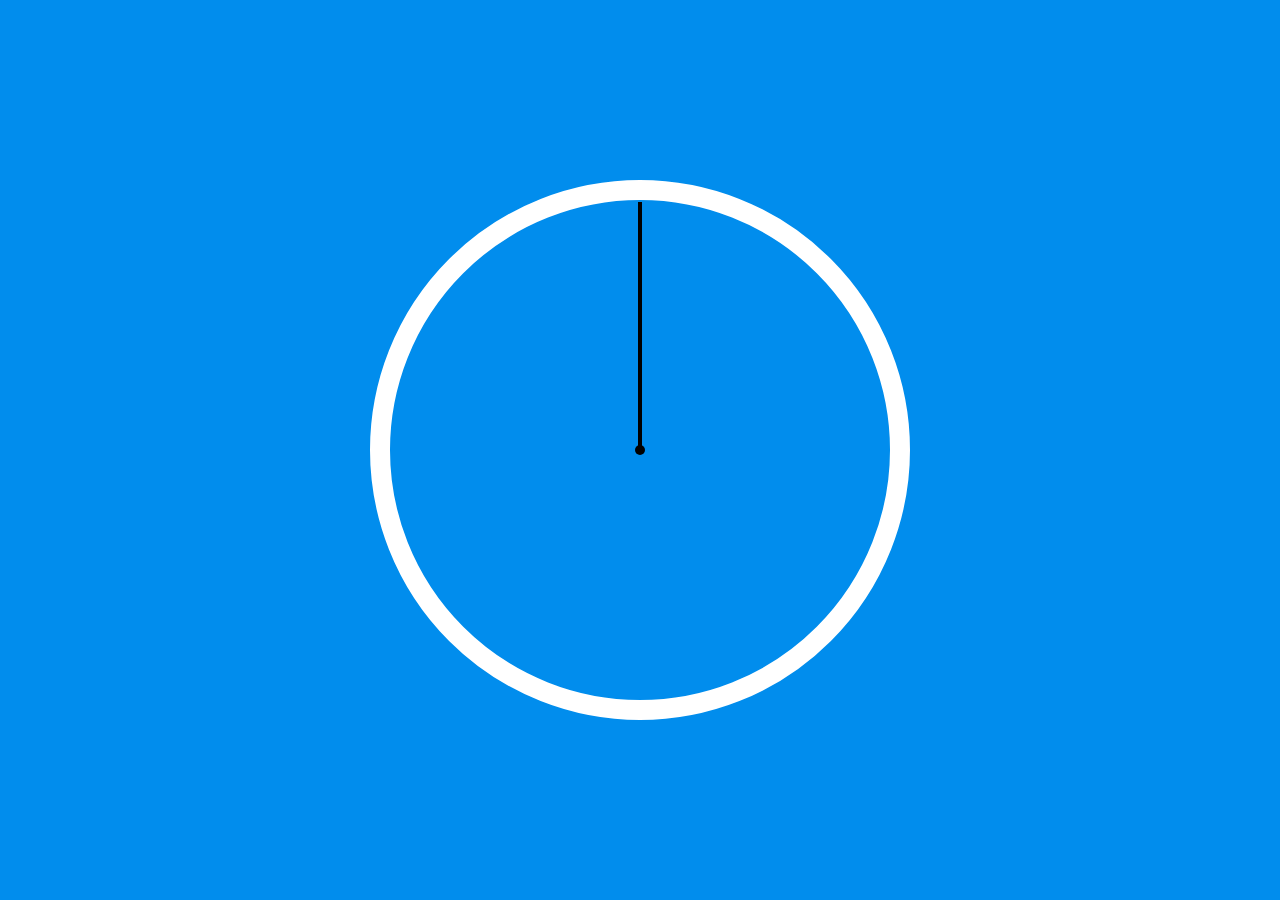
<file: index.html>
<!DOCTYPE html>
<html lang="en">
<head>
    <meta charset="UTF-8">
    <meta name="viewport" content="width=device-width, initial-scale=1.0">
    <title>Analog Clock</title>
    <link rel="stylesheet" href="style.css">
    <script src="script.js"></script>
</head>
<body>
     <div class="clock-dial">
        <div class="point"></div>
        <div class="minute-hand-wrapper" id="minute-hand">
            <div class="minute-hand">
                <div class="hand"></div>
            </div>
        </div>
        <div class="hour-hand-wrapper" id="hour-hand">
            <div class="hour-hand">
                <div class="hand"></div>
            </div>
        </div>
        <div class="second-hand-wrapper" id="second-hand">
            <div class="second-hand">
                <div class="hand"></div>
            </div>
        </div>
     </div>
    
</body>
</html>
</file>
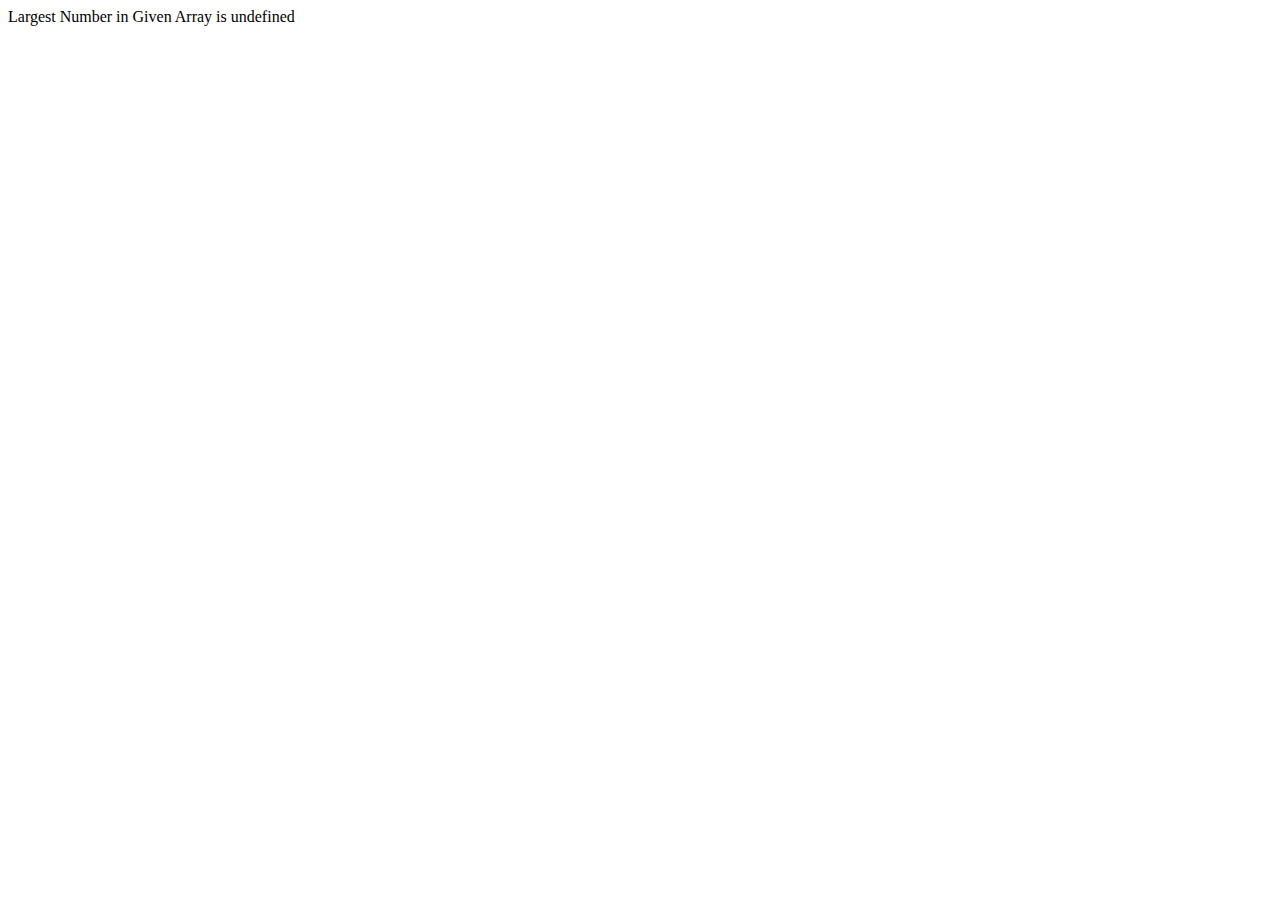
<file: Maximum-Number-Array.html>
<!DOCTYPE html>
<html lang="en">

<head>
    <meta charset="UTF-8">
    <meta name="viewport" content="width=device-width, initial-scale=1.0">
    <title>Document</title>
</head>

<body>
    <script>
        var arr = [];
        var size = parseInt(prompt("enter the size"))
        for (var i = 1; i <= size; i++) {
            arr.push(parseInt((prompt("Enter a number"))))
        }

        function largest(arr) {
            let i;
            let max = arr[0];
            for (i = 1; i <= arr.length; i++) {
                if (arr[i] > max)
                    max = arr[i];
            }
            return max;
        }
        document.write("Largest Number in Given Array is " + largest(arr));
    </script>
</body>

</html>
</file>
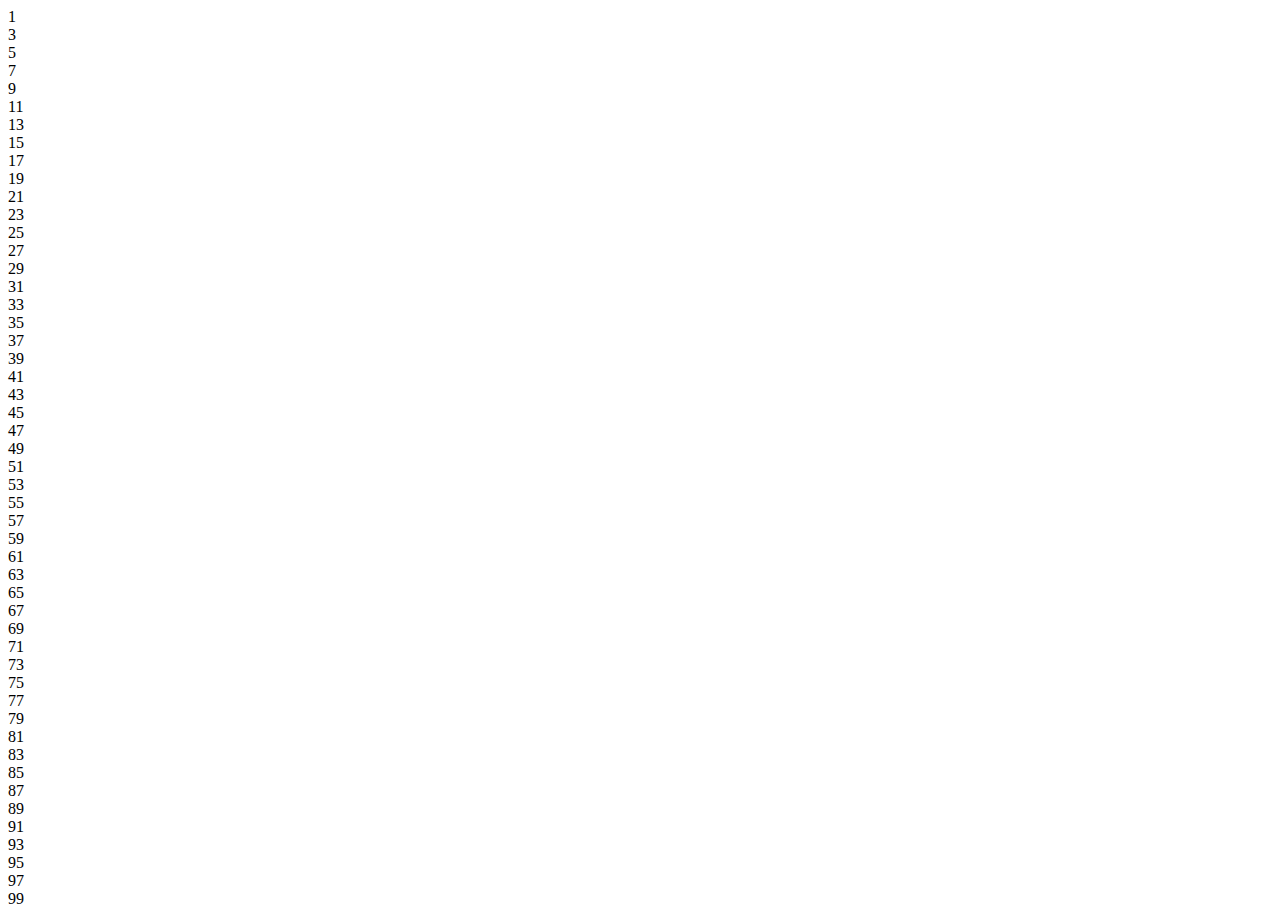
<file: OddNumbers.html>
<!DOCTYPE html>
<html lang="en">
<head>
    <meta charset="UTF-8">
    <meta name="viewport" content="width=device-width, initial-scale=1.0">
    <title>Document</title>
</head>
<body>
    <script>
        for(let start=1;start<=100;start++)
        {
            if(start%2!=0)
            {
                document.write(start)
                document.write("<br>")
            }
        }
    </script>
</body>
</html>
</file>
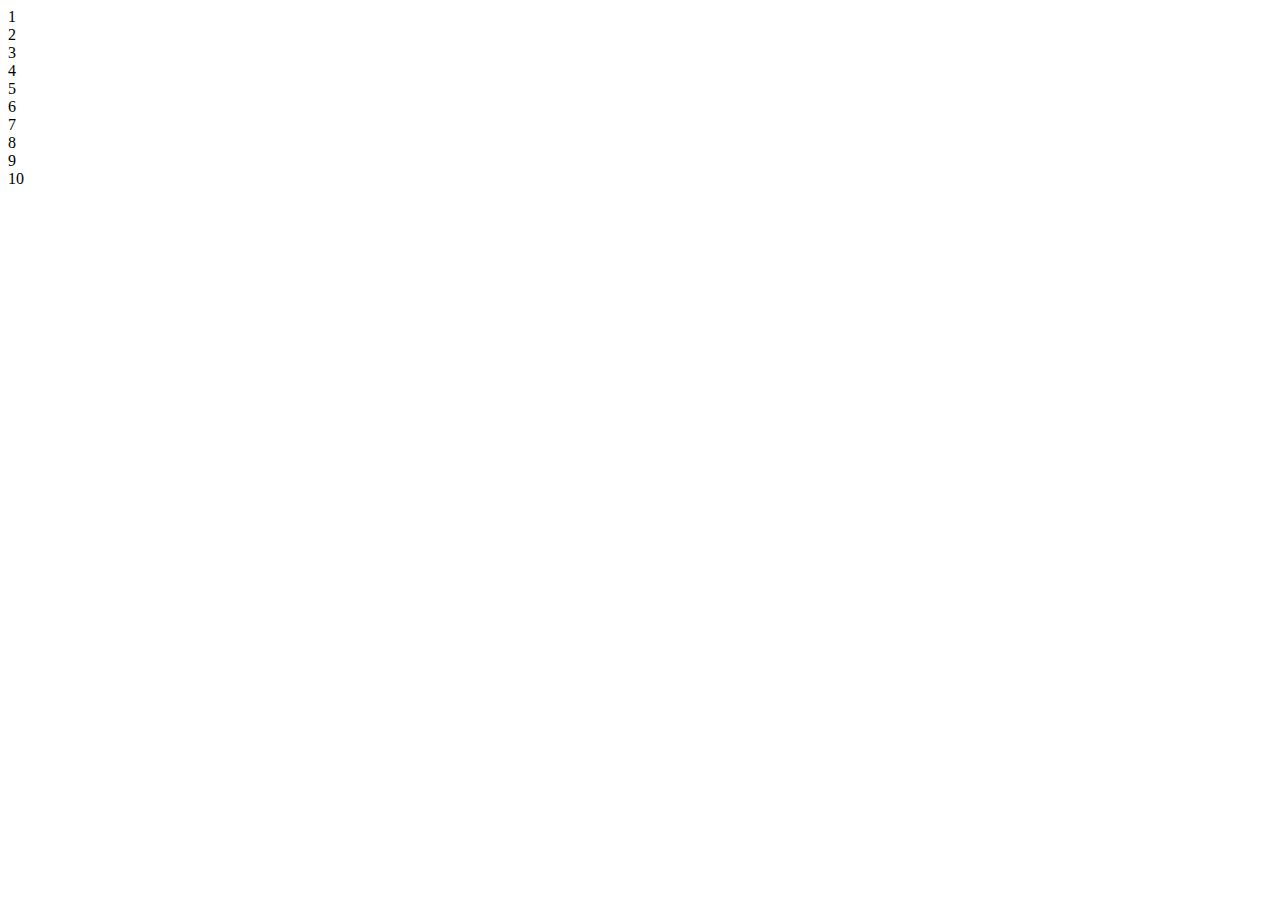
<file: Print-1to10.html>
<!DOCTYPE html>
<html lang="en">
<head>
    <meta charset="UTF-8">
    <meta name="viewport" content="width=device-width, initial-scale=1.0">
    <title>Document</title>
</head>
<body>
    <script>
        for(let start =1;start<=10;start++)
        {
            document.write(start)
            document.write("<br>")
        }
    </script>
</body>
</html>
</file>
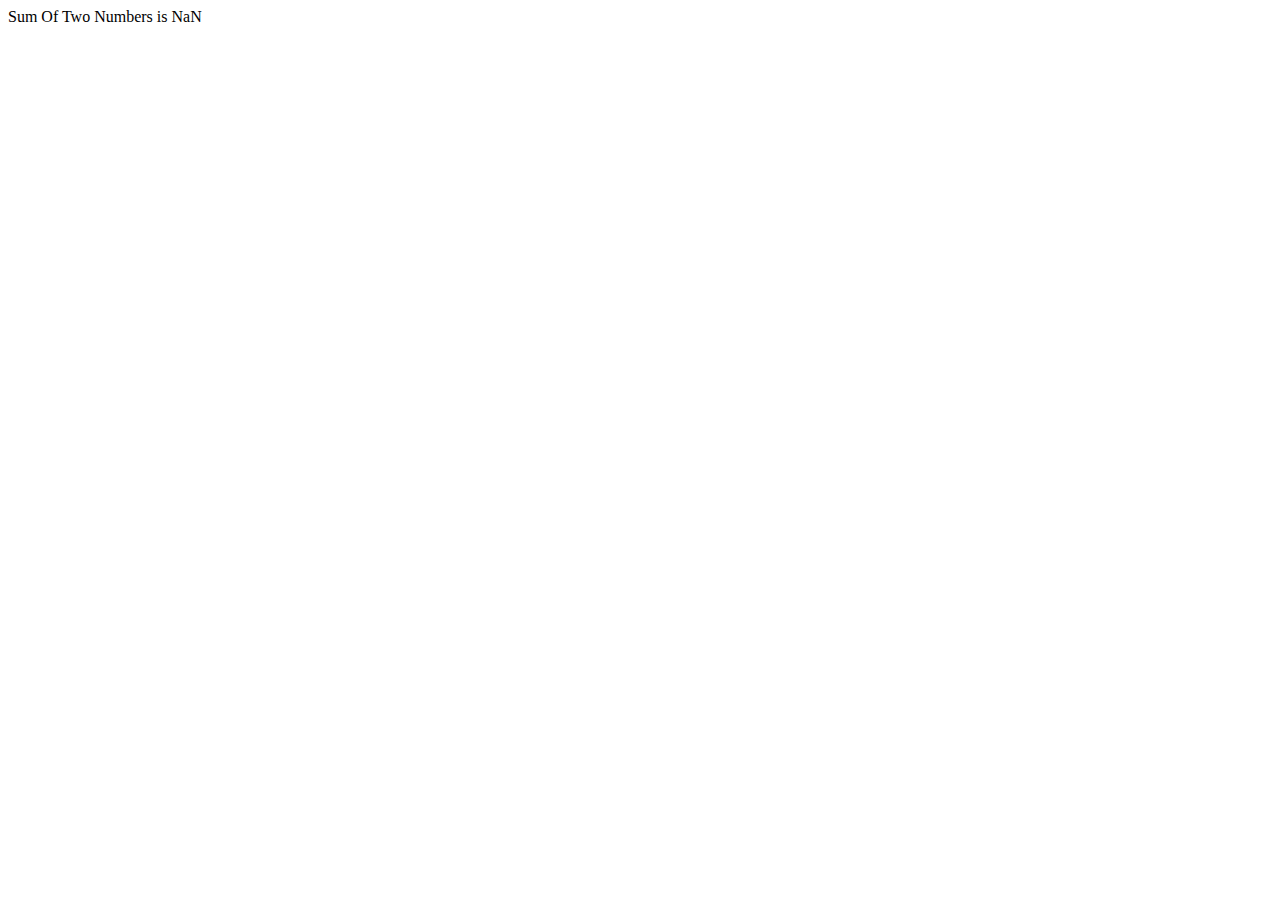
<file: SumOfTwoNumbers.html>
<!DOCTYPE html>
<html lang="en">
<head>
    <meta charset="UTF-8">
    <meta name="viewport" content="width=device-width, initial-scale=1.0">
    <title>Sum Of Two Numbers</title>
</head>
<body>
    <script>
        var first,second,total;
        first = parseInt(prompt("Enter the First Number"))
        second = parseInt(prompt("Enter the Second Number"))
        function SumOfTwo()
        {
           total = first + second;
           return total;
        }
        document.write("Sum Of Two Numbers is " + SumOfTwo());
    </script>
</body>
</html>
</file>
<file: style.css>
body {
display: flex;
justify-content: center;
align-items: center;
height: 100vh;
margin: 0;
background-color: #018DED;
}

.clock-dial {
position: relative;
width: 500px;
height: 500px;
border: 20px solid white;
border-radius: 50%;
background-color: #018DED;
}

.point {
position: absolute;
width: 10px;
height: 10px;
background-color: black;
border-radius: 50%;
top: 50%;
left: 50%;
transform: translate(-50%, -50%);
z-index: 10;
}

.hand {
position: absolute;
background-color: black;
width: 50%;
height: 4px;
top: 50%;
transform-origin: 100%;
transform: rotate(90deg);
}

.minute-hand-wrapper,
.hour-hand-wrapper,
.second-hand-wrapper {
position: absolute;
width: 100%;
height: 100%;
top: 0;
left: 0;
}

/* .minute-hand {
width: 80%;
}

.hour-hand {
width: 60%;
}

.second-hand {
background-color: red;
width: 90%;
} */
</file>
